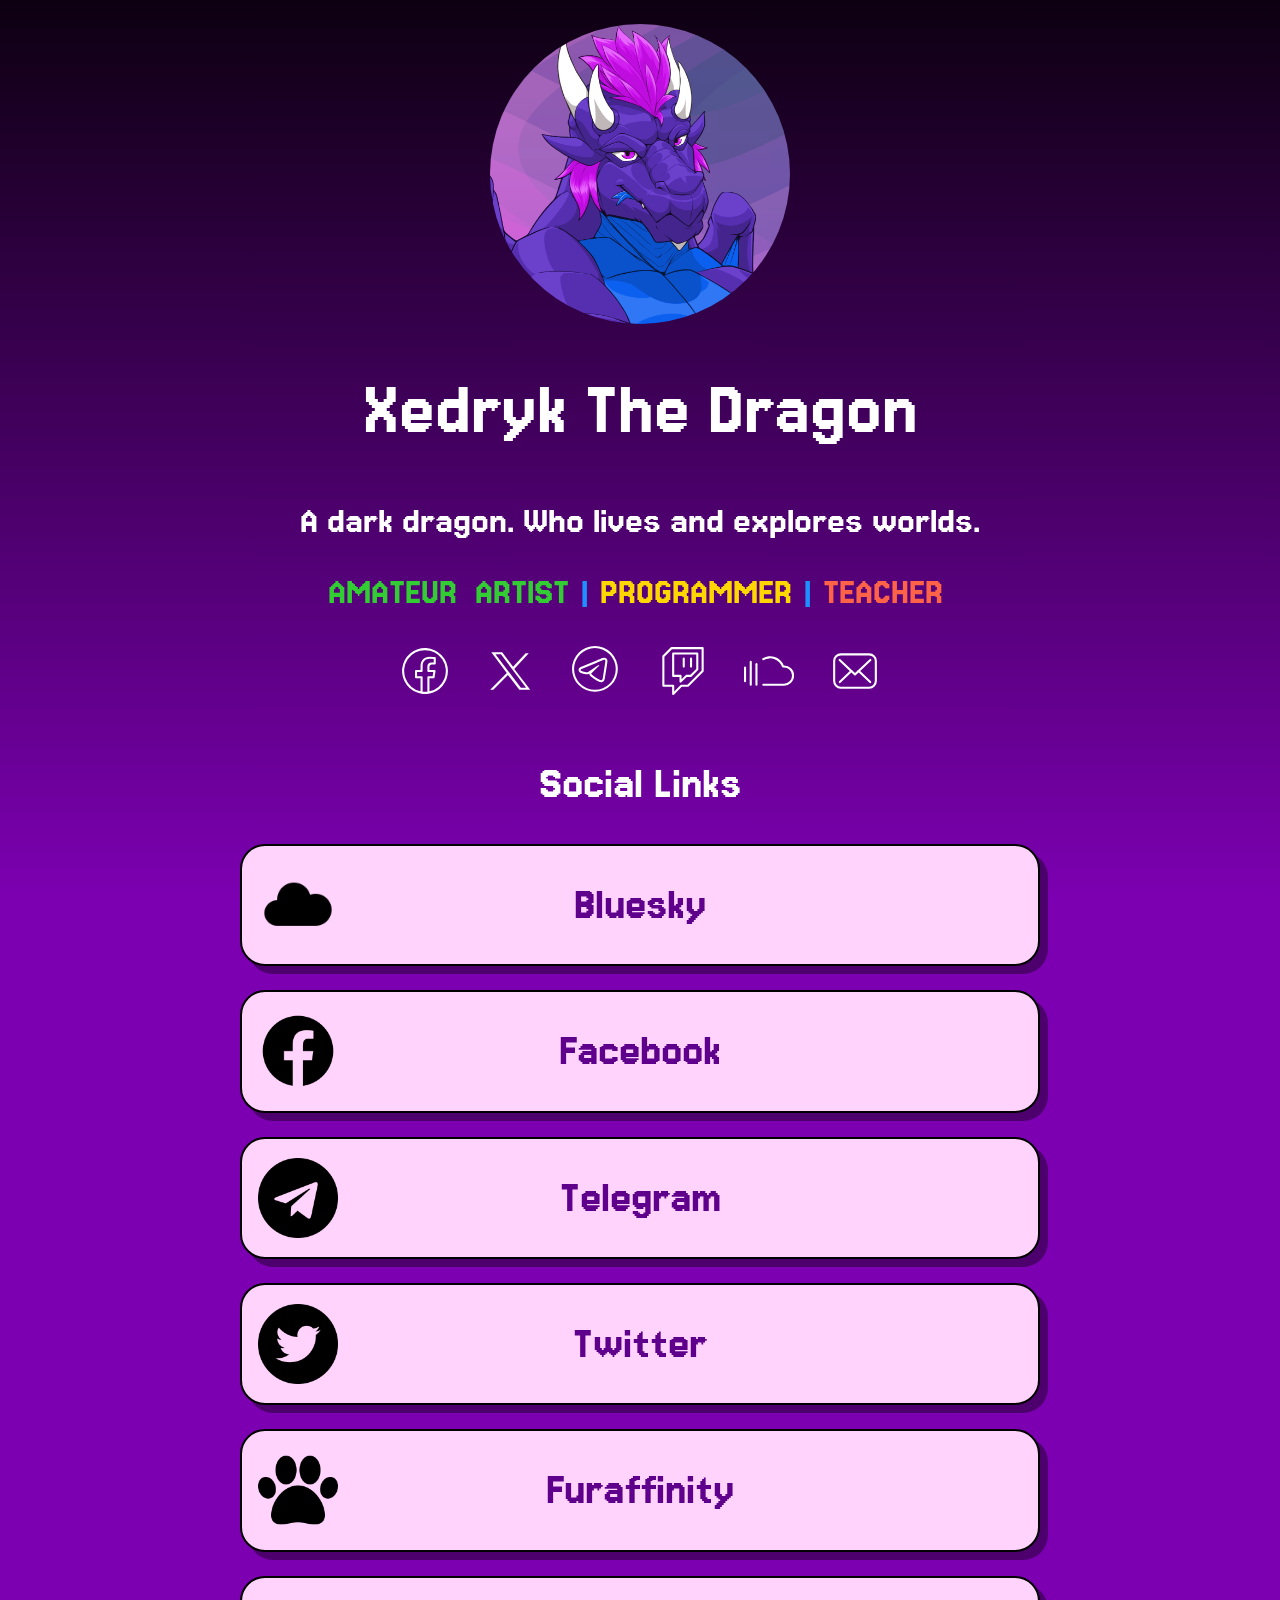
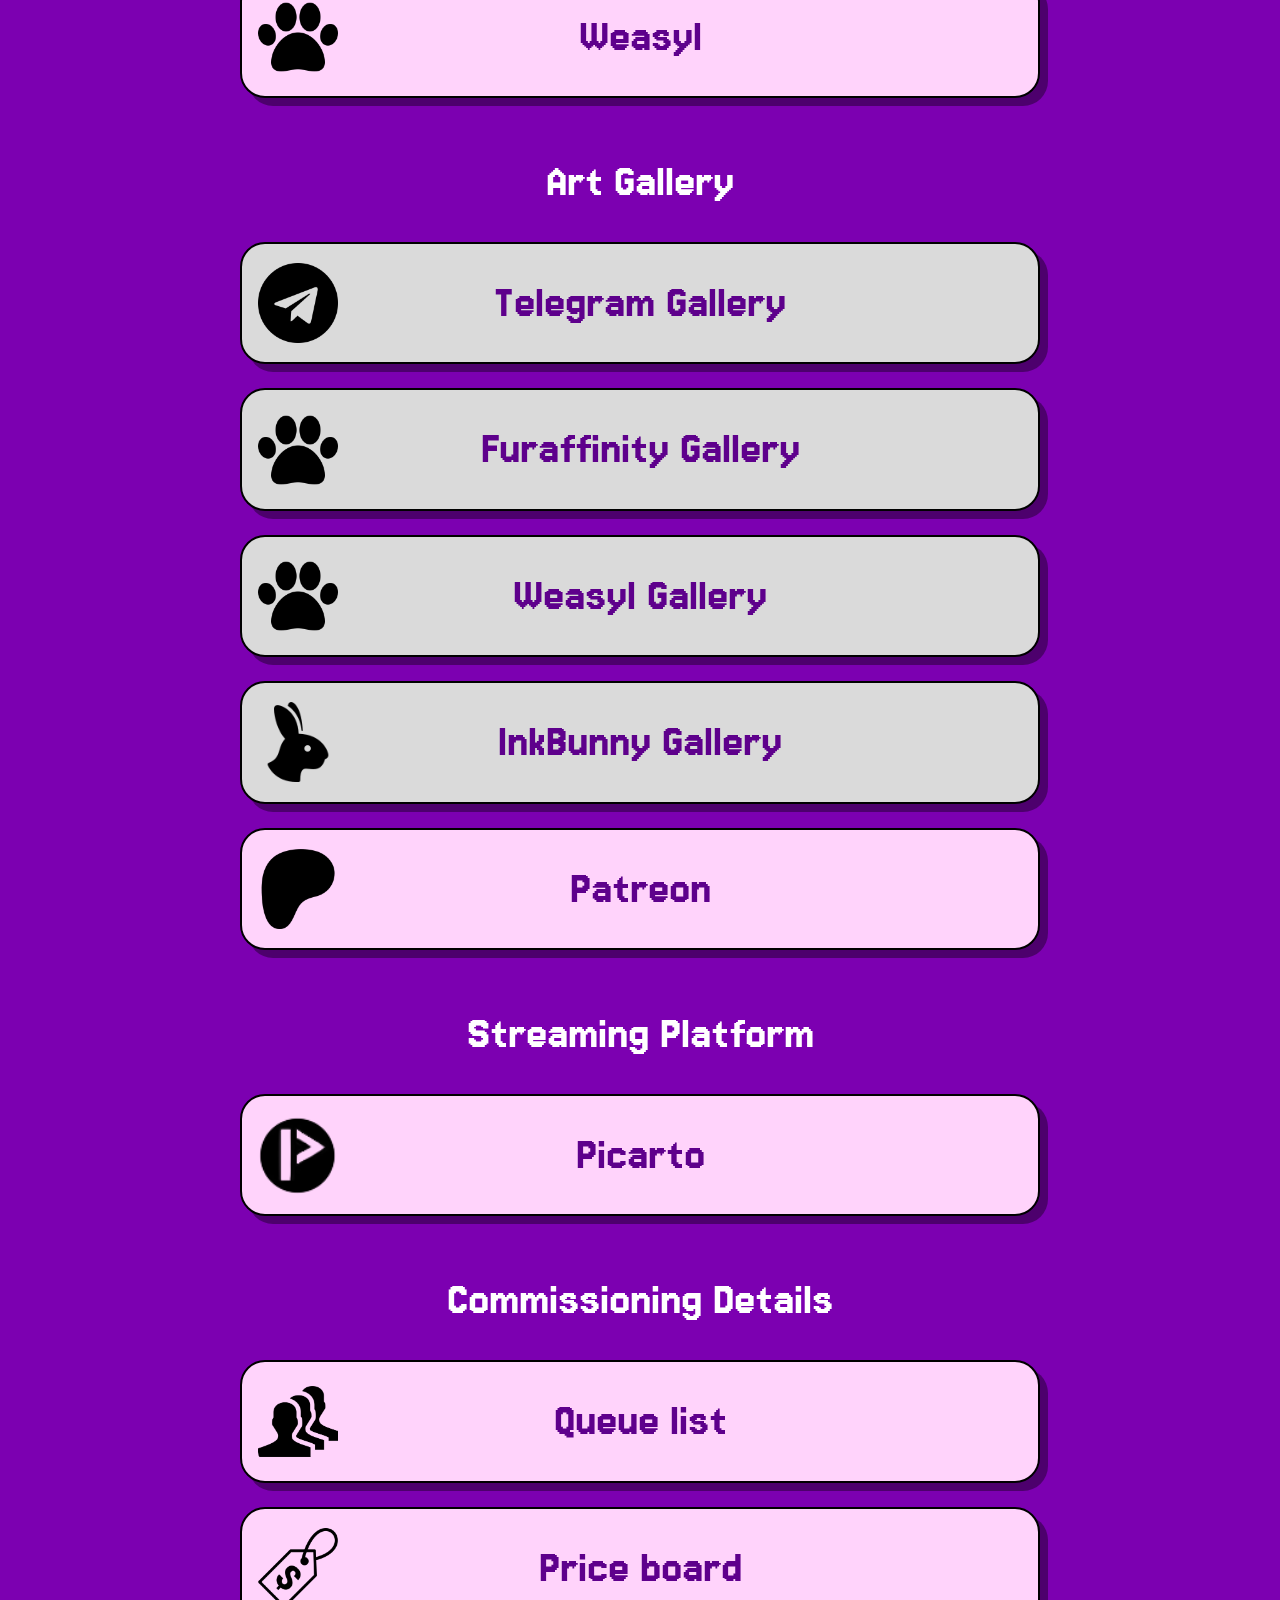
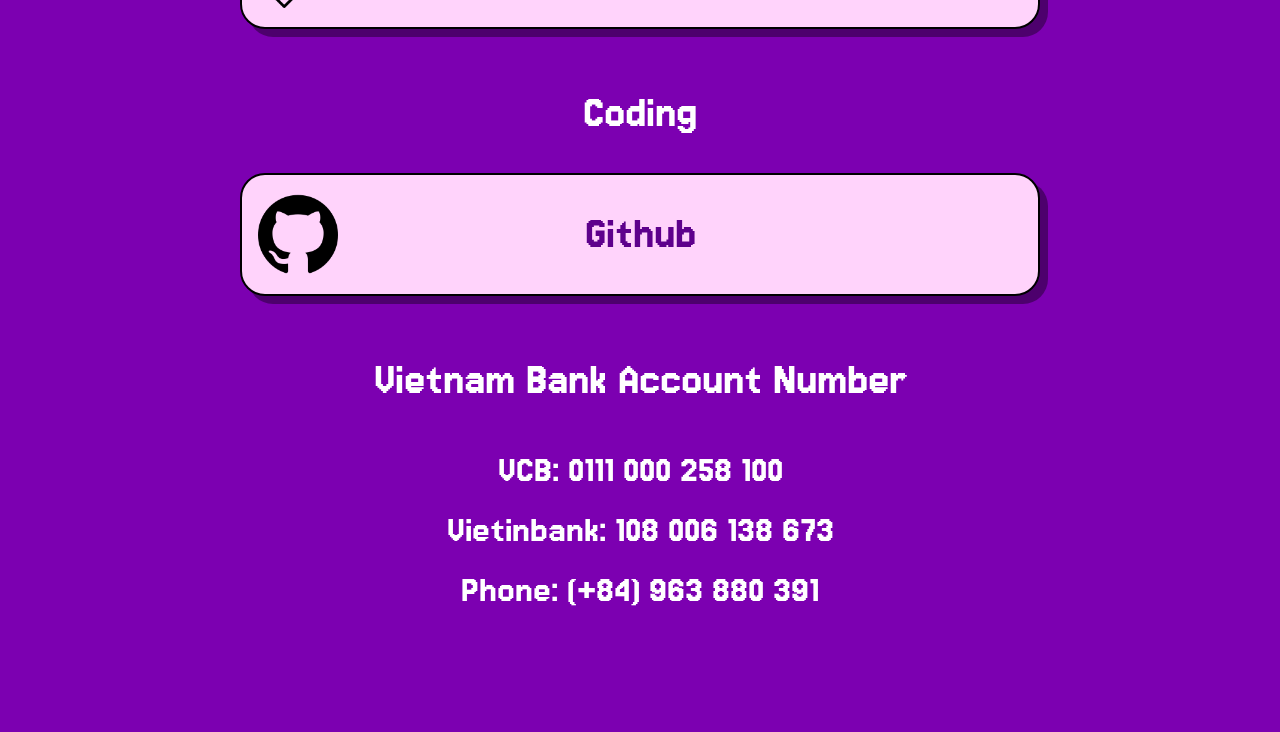
<file: index.html>
<!DOCTYPE html>
<html lang="en">

<head>
    <meta charset="UTF-8">
    <title>Xedryk The Dragon</title>
    <link rel="stylesheet" href="./assets/css/styles.css">
    <link rel="icon"
        href="data:image/svg+xml,<svg xmlns='http://www.w3.org/2000/svg' viewBox='0 0 100 100'><text y='.9em' font-size='90'>🐲</text></svg>" />
    <link rel="preconnect" href="https://fonts.googleapis.com">
    <link rel="preconnect" href="https://fonts.gstatic.com" crossorigin>
    <link href="https://fonts.googleapis.com/css2?family=Jersey+15&display=swap" rel="stylesheet">
</head>

<body>
    <div id="__next">
        <div class="display">
            <div class="maincolumn display">
                <div class="contentwide">
                    <div class="backgroundbase backgroundweb"></div>
                    <div class="flex flex-col items-center text-center">
                        <div class="avatar-container">
                            <img src="./assets/images/xedryk2.png" alt="Xedryk Avatar" class="avatarbox" />
                        </div>
                        <div class="flex items-center max-w-full">
                            <h1 class="titleformat">Xedryk The Dragon</h1>
                        </div>
                        <div class="mt-1 color-change">
                            <h2 class="textMiddle descriptionText">A dark dragon. Who lives and explores worlds.</h2>
                        </div>
                        <div class="mt-1 jump-word">
                            <h2 class="textMiddle descriptionText">
                                <span style="color: #32CD32;">AMATEUR </span>
                                <span style="color: #32CD32;">ARTIST</span>
                                <span style="color: #1E90FF;">|</span>
                                <span style="color: #FFD700;">PROGRAMMER</span>
                                <span style="color: #1E90FF;">|</span>
                                <span style="color: #FF6347;">TEACHER</span>
                            </h2>
                        </div>
                    </div>
                    <div class="topiconbox">
                        <div class="iconbox display">
                            <div class="flex"><a rel="noopener" title="Facebook"
                                    href="https://www.facebook.com/xedrykthedragon/" class="iconlayout icontop"> <svg
                                        enable-background="new 0 0 24 24" viewBox="0 0 24 24" class="icontopformat">
                                        <title>Facebook</title>
                                        <path
                                            d="M23,12A11,11,0,1,0,10.279,22.865h0a11.08,11.08,0,0,0,3.436,0h0A10.952,10.952,0,0,0,23,12ZM10.859,21.935v-6.9a.5.5,0,0,0-.5-.5H8.193V12.5h2.166a.5.5,0,0,0,.5-.5V9.686c0-2.278,1.264-3.585,3.459-3.585a15.392,15.392,0,0,1,1.858.137V7.89h-.824l-.019,0a2,2,0,0,0-2.181,1.735,1.8,1.8,0,0,0-.011.4V12a.5.5,0,0,0,.5.5H15.97l-.312,2.035H13.641a.5.5,0,0,0-.5.5v6.9A10.124,10.124,0,0,1,10.859,21.935Zm3.282-.166V15.535h1.946a.5.5,0,0,0,.5-.425l.465-3.035a.5.5,0,0,0-.494-.575H14.141V10.016a1.267,1.267,0,0,1,.308-.821,1.218,1.218,0,0,1,.9-.3h1.324a.5.5,0,0,0,.5-.5V5.806a.5.5,0,0,0-.42-.494A16.661,16.661,0,0,0,14.325,5.1c-2.754,0-4.466,1.757-4.466,4.585V11.5H7.693a.5.5,0,0,0-.5.5v3.035a.5.5,0,0,0,.5.5H9.859v6.234a10,10,0,1,1,4.282,0Z">
                                        </path>
                                    </svg><span class="sr-only">Facebook</span></a></div>
                            <div class="flex"><a target="_blank" rel="noopener" title="X"
                                    href="https://x.com/xedrykthedragon" aria-label="X" class="iconlayout icontop"><svg
                                        enable-background="new 0 0 24 24" viewBox="0 0 24 24" class="icontopformat">
                                        <title>X</title>
                                        <path
                                            d="m2.538 3 7.425 9.928L2 21h1.5l7.033-7.067L16 21h5.232l-7.662-9.995 6.955-7.514h-1.5L13 10 7.77 3H2.538Zm1.994 1h2.645l12.087 16h-2.525L4.532 4Z">
                                        </path>
                                    </svg><span class="sr-only">X</span></a></div>
                            <div class="flex"><a target="_blank" rel="noopener" title="Telegram"
                                    href="https://t.me/xedryk" class="iconlayout icontop"><svg
                                        enable-background="new 0 0 24 24" viewBox="0 0 24 24" class="icontopformat">
                                        <title>Telegram</title>
                                        <path
                                            d="M11 0a11 11 0 1011 11A11.012 11.012 0 0011 0zm0 21a10 10 0 1110-10 10.011 10.011 0 01-10 10zm4.464-15.366a2.405 2.405 0 00-.821.155c-.114.047-2.402.985-3.101 1.29L4.489 9.984c-.827.323-1.284.801-1.342 1.416a1.414 1.414 0 00.677 1.298l.097.06.108.038c.044.015 1.091.373 2.01.649a3.527 3.527 0 001.01.156 2.31 2.31 0 001.203-.296l.07-.047-.001.044a1.617 1.617 0 00.602 1.219c.67.566 2.133 1.523 2.836 1.982.15.099.257.168.296.195a3.755 3.755 0 001.939.752 1.71 1.71 0 00.39-.044 1.859 1.859 0 001.34-1.665l.755-4.736.198-1.295c.193-1.254.304-1.98.327-2.31a1.626 1.626 0 00-.388-1.289 1.534 1.534 0 00-1.152-.477zm.027 5.214l-.759 4.765s-.06.698-.576.82a.707.707 0 01-.162.017 2.892 2.892 0 01-1.356-.564c-.121-.091-2.276-1.457-3.065-2.124a.575.575 0 01.03-.972 115.996 115.996 0 003.187-3.034c.236-.236.472-.676.196-.676a2.37 2.37 0 00-.985.494l-4.279 2.883a1.353 1.353 0 01-.673.144 2.514 2.514 0 01-.723-.114c-.91-.273-1.972-.637-1.972-.637s-.729-.456.515-.941l7.071-2.913c.698-.304 3.065-1.275 3.065-1.275a1.44 1.44 0 01.46-.087c.286 0 .592.128.542.694-.03.425-.273 1.912-.516 3.52z">
                                        </path>
                                    </svg><span class="sr-only">Telegram</span></a></div>
                            <div class="flex"><a target="_blank" rel="noopener" title="Twitch"
                                    href="https://www.twitch.tv/xedrykthedragon" class="iconlayout icontop"><svg
                                        enable-background="new 0 0 24 24" viewBox="0 0 24 24" class="icontopformat">
                                        <title>Twitch</title>
                                        <path
                                            d="M7.285,23.5a.493.493,0,0,1-.191-.038A.5.5,0,0,1,6.785,23V19.571H2.572a.5.5,0,0,1-.5-.5V4.929a.5.5,0,0,1,.146-.354L6.147.646A.5.5,0,0,1,6.5.5H21.429a.5.5,0,0,1,.5.5V12a.5.5,0,0,1-.147.354L14.71,19.425a.5.5,0,0,1-.353.146H11.421L7.639,23.354A.5.5,0,0,1,7.285,23.5ZM3.072,18.571H7.285a.5.5,0,0,1,.5.5v2.722l3.076-3.075a.5.5,0,0,1,.353-.147H14.15l6.779-6.778V1.5H6.707L3.072,5.136Z">
                                        </path>
                                        <path
                                            d="M10.822,17.607a.494.494,0,0,1-.192-.038.5.5,0,0,1-.308-.462v-2.25H7.285a.5.5,0,0,1-.5-.5V3.571a.5.5,0,0,1,.5-.5H18.857a.5.5,0,0,1,.5.5v7.643a.5.5,0,0,1-.147.354L16.068,14.71a.5.5,0,0,1-.354.147H13.779l-2.6,2.6A.5.5,0,0,1,10.822,17.607Zm-3.037-3.75h3.037a.5.5,0,0,1,.5.5V15.9l1.9-1.9a.5.5,0,0,1,.354-.146h1.935l2.85-2.85V4.071H7.785Z">
                                        </path>
                                        <path
                                            d="M15.857,10.386a.5.5,0,0,1-.5-.5V6.072a.5.5,0,1,1,1,0V9.886A.5.5,0,0,1,15.857,10.386Z">
                                        </path>
                                        <path
                                            d="M12.357,10.386a.5.5,0,0,1-.5-.5V6.072a.5.5,0,1,1,1,0V9.886A.5.5,0,0,1,12.357,10.386Z">
                                        </path>
                                    </svg><span class="sr-only">Twitch</span></a></div>
                            <div class="flex"><a target="_blank" rel="noopener" title="SoundCloud"
                                    href="https://soundcloud.com/xedryk" aria-label="SoundCloud"
                                    class="iconlayout icontop"><svg enable-background="new 0 0 24 24"
                                        viewBox="0 0 24 24" class="icontopformat">
                                        <title>SoundCloud</title>
                                        <path
                                            d="M19.119,19.071H9.262a.5.5,0,0,1,0-1h9.857a3.881,3.881,0,1,0,0-7.761,1.084,1.084,0,0,0-.161.016l-.165.019a.482.482,0,0,1-.515-.334A6.055,6.055,0,0,0,9.513,6.748a.5.5,0,0,1-.5-.866A7.056,7.056,0,0,1,19.082,9.31h.037a4.881,4.881,0,1,1,0,9.761Z">
                                        </path>
                                        <path
                                            d="M.5,17.429a.5.5,0,0,1-.5-.5V10.357a.5.5,0,0,1,1,0v6.572A.5.5,0,0,1,.5,17.429Z">
                                        </path>
                                        <path
                                            d="M3.238,19.071a.5.5,0,0,1-.5-.5V7.619a.5.5,0,0,1,1,0V18.571A.5.5,0,0,1,3.238,19.071Z">
                                        </path>
                                        <path
                                            d="M5.977,19.071a.5.5,0,0,1-.5-.5V8.714a.5.5,0,0,1,1,0v9.857A.5.5,0,0,1,5.977,19.071Z">
                                        </path>
                                    </svg><span class="sr-only">SoundCloud</span></a></div>
                            <div class="flex"><a target="_blank" rel="noopener" title="Email"
                                    href="mailto:mwolfinspace@gmail.com" class="iconlayout icontop"><svg
                                        enable-background="new 0 0 24 24" viewBox="0 0 24 24" class="icontopformat">
                                        <title>Email</title>
                                        <path
                                            d="M18.821,20.5H5.179A3.683,3.683,0,0,1,1.5,16.821V7.179A3.683,3.683,0,0,1,5.179,3.5H18.821A3.683,3.683,0,0,1,22.5,7.179v9.642A3.683,3.683,0,0,1,18.821,20.5ZM5.179,4.5A2.682,2.682,0,0,0,2.5,7.179v9.642A2.682,2.682,0,0,0,5.179,19.5H18.821A2.682,2.682,0,0,0,21.5,16.821V7.179A2.682,2.682,0,0,0,18.821,4.5Z">
                                        </path>
                                        <path
                                            d="M12,14.209a.5.5,0,0,1-.346-.138L4.286,7.028a.5.5,0,0,1,.691-.723L12,13.018l7.023-6.713a.5.5,0,1,1,.691.723l-7.368,7.043A.5.5,0,0,1,12,14.209Z">
                                        </path>
                                        <path
                                            d="M4.7,17.833a.5.5,0,0,1-.347-.86l5.54-5.31a.5.5,0,0,1,.692.722L5.048,17.694A.5.5,0,0,1,4.7,17.833Z">
                                        </path>
                                        <path
                                            d="M19.3,17.832a.5.5,0,0,1-.346-.139l-5.538-5.308a.5.5,0,0,1,.692-.722l5.538,5.308a.5.5,0,0,1-.346.861Z">
                                        </path>
                                    </svg><span class="sr-only">Email</span></a></div>
                        </div>
                    </div>

                    <div class="section-container">
                        <h3 class="section-title">Social Links</h3>
                        <div class="button-group">
                            <div class="mica-button primary">
                                <a href="https://bsky.app/profile/xedryk.bsky.social" target="_blank" rel="noopener"
                                    class="button-link">
                                    <img src="./assets/images/cloud.png" alt="Bluesky Logo" class="button-logo" />
                                    <p class="button-text">Bluesky</p>
                                </a>
                            </div>
                            <div class="mica-button primary">
                                <a href="https://www.facebook.com/xedrykthedragon" target="_blank" rel="noopener"
                                    class="button-link">
                                    <img src="./assets/images/facebook.png" alt="Facebook Logo" class="button-logo" />
                                    <p class="button-text">Facebook</p>
                                </a>
                            </div>
                            <div class="mica-button primary">
                                <a href="http://t.me/Xedryk" target="_blank" rel="noopener" class="button-link">
                                    <img src="./assets/images/telegram-icon.png" alt="Telegram Logo"
                                        class="button-logo" />
                                    <p class="button-text">Telegram</p>
                                </a>
                            </div>
                            <div class="mica-button primary">
                                <a href="https://twitter.com/XedrykTheDragon" target="_blank" rel="noopener"
                                    class="button-link">
                                    <img src="./assets/images/twitter-icon.png" alt="Twitter Logo"
                                        class="button-logo" />
                                    <p class="button-text">Twitter</p>
                                </a>
                            </div>
                            <div class="mica-button primary">
                                <a href="https://www.furaffinity.net/user/1234hdpa/" target="_blank" rel="noopener"
                                    class="button-link">
                                    <img src="./assets/images/paw.png" alt="Furaffinity Logo" class="button-logo" />
                                    <p class="button-text">Furaffinity</p>
                                </a>
                            </div>
                            <div class="mica-button primary">
                                <a href="https://www.weasyl.com/~xedrykthedragon" target="_blank" rel="noopener"
                                    class="button-link">
                                    <img src="./assets/images/paw.png" alt="Weasyl Logo" class="button-logo" />
                                    <p class="button-text">Weasyl</p>
                                </a>
                            </div>
                        </div>
                    </div>

                    <div class="section-container">
                        <h3 class="section-title">Art Gallery</h3>
                        <div class="button-group">
                            <div class="mica-button secondary">
                                <a href="https://t.me/xedrykthedragon" target="_blank" rel="noopener"
                                    class="button-link">
                                    <img src="./assets/images/telegram-icon.png" alt="Telegram Logo"
                                        class="button-logo" />
                                    <p class="button-text">Telegram Gallery</p>
                                </a>
                            </div>
                            <div class="mica-button secondary">
                                <a href="https://www.furaffinity.net/gallery/1234hdpa/" target="_blank" rel="noopener"
                                    class="button-link">
                                    <img src="./assets/images/paw.png" alt="Furaffinity Logo" class="button-logo" />
                                    <p class="button-text">Furaffinity Gallery</p>
                                </a>
                            </div>
                            <div class="mica-button secondary">
                                <a href="https://www.weasyl.com/submissions/xedrykthedragon" target="_blank"
                                    rel="noopener" class="button-link">
                                    <img src="./assets/images/paw.png" alt="Weasyl Logo" class="button-logo" />
                                    <p class="button-text">Weasyl Gallery</p>
                                </a>
                            </div>
                            <div class="mica-button secondary">
                                <a href="https://inkbunny.net/gallery/XedrykTheDragon" target="_blank" rel="noopener"
                                    class="button-link">
                                    <img src="./assets/images/bunny.png" alt="InkBunny Logo" class="button-logo" />
                                    <p class="button-text">InkBunny Gallery</p>
                                </a>
                            </div>
                            <div class="mica-button primary">
                                <a href="https://www.patreon.com/XedrykTheDragon" target="_blank" rel="noopener"
                                    class="button-link">
                                    <img src="./assets/images/patreon-icon.png" alt="Patreon Logo"
                                        class="button-logo" />
                                    <p class="button-text">Patreon</p>
                                </a>
                            </div>
                        </div>
                    </div>

                    <div class="section-container">
                        <h3 class="section-title">Streaming Platform</h3>
                        <div class="button-group">
                            <div class="mica-button primary">
                                <a href="https://picarto.tv/xedryk" target="_blank" rel="noopener" class="button-link">
                                    <img src="./assets/images/picarto.png" alt="Picarto Logo" class="button-logo" />
                                    <p class="button-text">Picarto</p>
                                </a>
                            </div>
                        </div>
                    </div>

                    <div class="section-container">
                        <h3 class="section-title">Commissioning Details</h3>
                        <div class="button-group">
                            <div class="mica-button primary">
                                <a href="https://trello.com/b/o2BYkbyh" target="_blank" rel="noopener"
                                    class="button-link">
                                    <img src="./assets/images/queue-icon.png" alt="Queue Icon" class="button-logo" />
                                    <p class="button-text">Queue list</p>
                                </a>
                            </div>
                            <div class="mica-button primary">
                                <a href="https://www.furaffinity.net/view/43781618/" target="_blank" rel="noopener"
                                    class="button-link">
                                    <img src="./assets/images/price-tag-icon.png" alt="Price Tag Icon"
                                        class="button-logo" />
                                    <p class="button-text">Price board</p>
                                </a>
                            </div>
                        </div>
                    </div>

                    <div class="section-container">
                        <h3 class="section-title">Coding</h3>
                        <div class="button-group">
                            <div class="mica-button primary">
                                <a href="https://github.com/mwolfinspace" target="_blank" rel="noopener"
                                    class="button-link">
                                    <img src="./assets/images/github.png" alt="Github Logo" class="button-logo" />
                                    <p class="button-text">Github</p>
                                </a>
                            </div>
                        </div>
                    </div>

                    <div class="section-container contact-info">
                        <h3 class="section-title">Vietnam Bank Account Number</h3>
                        <h3 class="textMiddle descriptionText"> VCB: 0111 000 258 100</h3>
                        <h3 class="textMiddle descriptionText">Vietinbank: 108 006 138 673</h3>
                        <h3 class="textMiddle descriptionText">Phone: (+84) 963 880 391</h3>
                    </div>
                </div>
            </div>
        </div>
    </div>
    <script src="./assets/js/scripts.js" defer></script>
</body>

</html>
</file>
<file: assets/css/styles.css>
/* Base styles from mica-button-styles.css & index.css */
:root {
    --primary-color: #5e008c;
    --secondary-color: #7c00b1; /* Used in background */
    --hover-color: rgb(255, 0, 195);
    --active-color: #73004e;
    --button-shadow: rgba(0, 0, 0, 0.38); /* 0x00000061 */
    --text-light: #ffffff;
    --text-dark: #000000;
    --border-color: #000000;
    --primary-button-bg: #ffd3fb;
    --secondary-button-bg: #dadada;
  }
  
  /* Global Styles */
  html {
      font-family: "Jersey 15", sans-serif;
      box-sizing: border-box;
      -webkit-font-smoothing: antialiased;
      -moz-osx-font-smoothing: grayscale;
      font-size: 16px; /* Base font size */
  }
  
  html>* {
      letter-spacing: normal; /* Reset letter spacing */
  }
  
  *, *:before, *:after {
      box-sizing: inherit;
      margin: 0;
      padding: 0;
  }
  
  body {
    font-weight: 300;
    color: var(--text-light); /* Default text color */
    background-color: var(--secondary-color); /* Fallback background */
  }
  
  /* Background */
  .backgroundbase {
      position: fixed;
      inset: 0;
      z-index: -1;
      background-position: center;
      background-size: cover;
      background-repeat: no-repeat;
  }
  
  .backgroundweb {
      min-height: 100vh;
      min-height: 100dvh;
      background: linear-gradient(180deg, #0d0011, var(--secondary-color));
  }
  
  /* Layout Utilities */
  .display { display: flex; }
  .flex-col { flex-direction: column; }
  .items-center { align-items: center; }
  .justify-center { justify-content: center; }
  .flex-wrap { flex-wrap: wrap; }
  .text-center { text-align: center; }
  
  .maincolumn {
      flex: 1;
      flex-direction: column;
      justify-content: space-between;
      height: 100%;
      width: 100%;
      padding: 1.5rem; /* Base padding */
  }
  @media screen and (min-width: 576px) {
      .maincolumn {
          padding: 1.5rem 1.5rem 4rem; /* 24px 24px 64px */
      }
  }
  
  .contentwide {
      margin: auto;
      height: 100%;
      width: 100%;
      max-width: 900px; /* Max content width */
  }
  
  /* Spacing */
  .mt-1 { margin-top: 0.5rem; } /* 8px */
  .mt-8 { margin-top: 3rem; } /* 48px */
  .mb-4 { margin-bottom: 1.5rem; } /* 24px, adjusted from original inconsistent values */
  .mx-3 { margin-left: 0.75rem; margin-right: 0.75rem; } /* 12px */
  .max-w-full { max-width: 100%; }
  
  /* Typography */
  .titleformat, .textMiddle, .descriptionText, .button-text, .contact-detail, .section-title {
      font-weight: 300;
      line-height: 1.5;
      text-align: center;
  }
  
  .titleformat {
      padding: 0.625rem; /* 10px */
      color: var(--text-light);
      font-size: 3.75rem;
      text-overflow: ellipsis;
      max-width: 100%;
      white-space: nowrap;
      overflow: hidden;
  }
  
  .textMiddle {
      color: var(--text-light);
      font-size: 2rem;
  }
  
  .descriptionText {
      color: var(--text-light);
      font-size: 2rem;
      word-wrap: break-word; /* Allow wrapping */
      white-space: normal;
  }
  
  .section-title {
       color: var(--text-light);
       font-size: 2.5rem; /* Base size for section titles (h3) */
       margin-bottom: 1.5rem;
       margin-top: 3rem;
  }
  .contact-detail {
      color: var(--text-light);
      font-size: 2.5rem; /* Slightly smaller for contact */
      margin-bottom: 0.75rem;
  }
  
  /* Responsive Typography Adjustments */
  @media screen and (min-width: 576px) {
      .titleformat { font-size: 5rem; } /* 80px */
      .textMiddle, .descriptionText { font-size: 2.5rem; } /* 40px */
      .section-title { font-size: 3rem; } /* Larger size for section titles (h3) */
      .contact-detail { font-size: 1.75rem; }
  }
  
  
  /* Avatar */
  .avatar-container {
      display: flex;
      justify-content: center;
      width: 100%;
      margin-bottom: 1rem;
  }
  .avatarbox {
      width: 300px;
      height: 300px;
      border-radius: 50%;
      display: block;
      object-fit: contain;
      object-position: center;
      margin-left: auto;
      margin-right: auto;
  }
  
  /* Icons */
  .topiconbox {
      margin-top: 1.5rem; /* 24px */
      margin-bottom: 2.5rem; /* 40px */
  }
  
  .iconbox {
      flex-wrap: wrap;
      justify-content: center;
      align-items: center;
      width: 100%;
      gap: 1rem;
  }
  
  .iconlayout {
      padding: 0 0.625rem; /* 10px horizontal */
      color: var(--text-light);
      text-decoration: none;
      display: inline-block;
      transition: transform 0.2s cubic-bezier(0.23, 1, 0.32, 1);
  }
  
  .iconlayout:hover {
      transform: scale(1.5);
  }
  
  .icontopformat {
      fill: currentColor;
      width: 50px;
      height: 50px;
      display: block;
      pointer-events: none;
  }
  
  /* Buttons */
  .section-container {
      margin-top: 2.5rem; /* 40px */
  }
  
  .button-group {
      display: flex;
      flex-direction: column;
      gap: 1.5rem; /* 24px space between buttons */
      align-items: center;
      width: 100%;
  }
  
  .mica-button {
      position: relative;
      overflow: hidden;
      border-radius: 25px;
      border: 2px solid var(--border-color);
      color: var(--primary-color);
      width: 100%;
      max-width: 800px;
      backdrop-filter: blur(10px);
      -webkit-backdrop-filter: blur(10px);
      transition: transform 0.25s cubic-bezier(0.08, 0.59, 0.29, 0.99),
                  box-shadow 0.25s cubic-bezier(0.08, 0.59, 0.29, 0.99),
                  background-color 0.25s cubic-bezier(0.08, 0.59, 0.29, 0.99);
  }
  
 /* Button Link (Container for content) */
.button-link {
    display: flex; /* Use flex mainly for vertical alignment now */
    align-items: center;
    /* justify-content: center; */ /* Let text element handle horizontal centering */
    position: relative; /* For absolute positioning of logo */
    padding: 1rem 1.5rem; /* Consistent vertical/horizontal padding on the link itself */
    text-decoration: none;
    color: var(--primary-color);
    cursor: pointer;
    width: 100%;
    min-height: 80px;
    box-sizing: border-box;
    overflow: hidden; /* Prevent potential overflow issues */
}
.button-link:focus { outline: none; }
.button-link:disabled { cursor: default; pointer-events: none; }
  
.button-logo {
    position: absolute;
    left: 1rem; /* 16px from left */
    top: 50%;
    transform: translateY(-50%);
    width: 80px; /* Icon width */
    height: 80px;
    object-fit: contain;
    border-radius: 10px;
    pointer-events: none;
}

.button-text {
    /* Font Size matches .section-title */
    font-size: 3rem;
    font-weight: 300;
    line-height: 1.8; /* Ensure consistent line height */
    flex-grow: 1; /* Allow text element to fill space */
    text-align: center; /* Center the text *within this element* */
    color: var(--primary-color);
    white-space: normal;
    overflow-wrap: break-word;
    word-wrap: break-word;
    word-break: break-word;
    box-sizing: border-box;

    /* --- Centering Fix --- */
    /* Add padding-left = icon width (50px) + icon offset (1rem=16px) + desired gap (e.g., 0.5rem=8px) */
    /* Total approx = 50 + 16 + 8 = 74px. Let's use rems */
    padding-left: calc(1rem); /* Adjust gap (0.5rem) as needed */
    /* Keep right padding minimal and symmetrical IF POSSIBLE, or ensure it doesn't interfere */
    padding-right: 1rem; /* Minimal padding on the right */
    /* REMOVED margin-left */
}
/* Match h3 responsive size */
@media screen and (min-width: 576px) {
    .button-text { font-size: 3rem; }
}
  
  
  /* Shine effect */
  .mica-button::after {
      content: "";
      position: absolute;
      top: 0;
      left: -75%;
      width: 10%;
      height: 100%;
      background: linear-gradient(120deg, rgba(255, 255, 255, 0.6), rgba(232, 227, 233, 0.562));
      transition: left 1.4s ease-out;
      pointer-events: none;
  }
  
  .mica-button:hover::after {
      left: 150%;
  }
  
  /* Primary Button Colors & Shadow */
  .mica-button.primary {
      background-color: var(--primary-button-bg);
      box-shadow: 8px 8px 0 0 var(--button-shadow);
  }
  
  .mica-button.primary:hover {
      transform: translate(4px, 4px);
      box-shadow: 4px 4px 0 0 var(--hover-color);
  }
  
  .mica-button.primary:active {
      transform: translate(4px, 4px);
      box-shadow: 4px 4px 0 0 var(--active-color);
  }
  
  /* Secondary Button Colors & Shadow */
  .mica-button.secondary {
      background-color: var(--secondary-button-bg);
      box-shadow: 8px 8px 0 0 var(--button-shadow);
  }
  
  .mica-button.secondary:hover {
      transform: translate(4px, 4px);
      box-shadow: 4px 4px 0 0 var(--hover-color);
  }
  
  .mica-button.secondary:active {
      transform: translate(4px, 4px);
      box-shadow: 4px 4px 0 0 var(--active-color);
  }
  
  
  /* Contact Info */
  .contact-info {
      margin-top: 3rem;
      padding-bottom: 3rem;
  }
  .contact-info h3.section-title {
      margin-bottom: 1.5rem;
  }
  .contact-info .contact-detail {
      font-size: 2rem; /* Smaller font for details */
      margin-bottom: 0.5rem;
  }
  @media screen and (min-width: 576px) {
      .contact-info .contact-detail { font-size: 1.5rem; }
  }
  
  
  /* SR Only */
  .sr-only {
      position: absolute;
      width: 1px;
      height: 1px;
      padding: 0;
      margin: -1px;
      overflow: hidden;
      clip-path: inset(50%);
      white-space: nowrap;
      border-width: 0;
  }
  
  
  /* Animation keyframes */
  @keyframes bounce {
      0%, 100% { transform: translateY(0); }
      50% { transform: translateY(-10px); }
  }
  
  /* Word/Letter Animations Styling */
  .jump-word h2, .color-change h2 {
      line-height: 1.5;
  }
  .jump-word span, .color-change span {
      display: inline-block;
      vertical-align: middle;
      letter-spacing: normal;
      word-spacing: normal;
      padding: 0;
      margin: 0;
  }
  
  /* Color change transition */
  .color-change span {
      transition: color 0.3s ease;
  }
</file>
